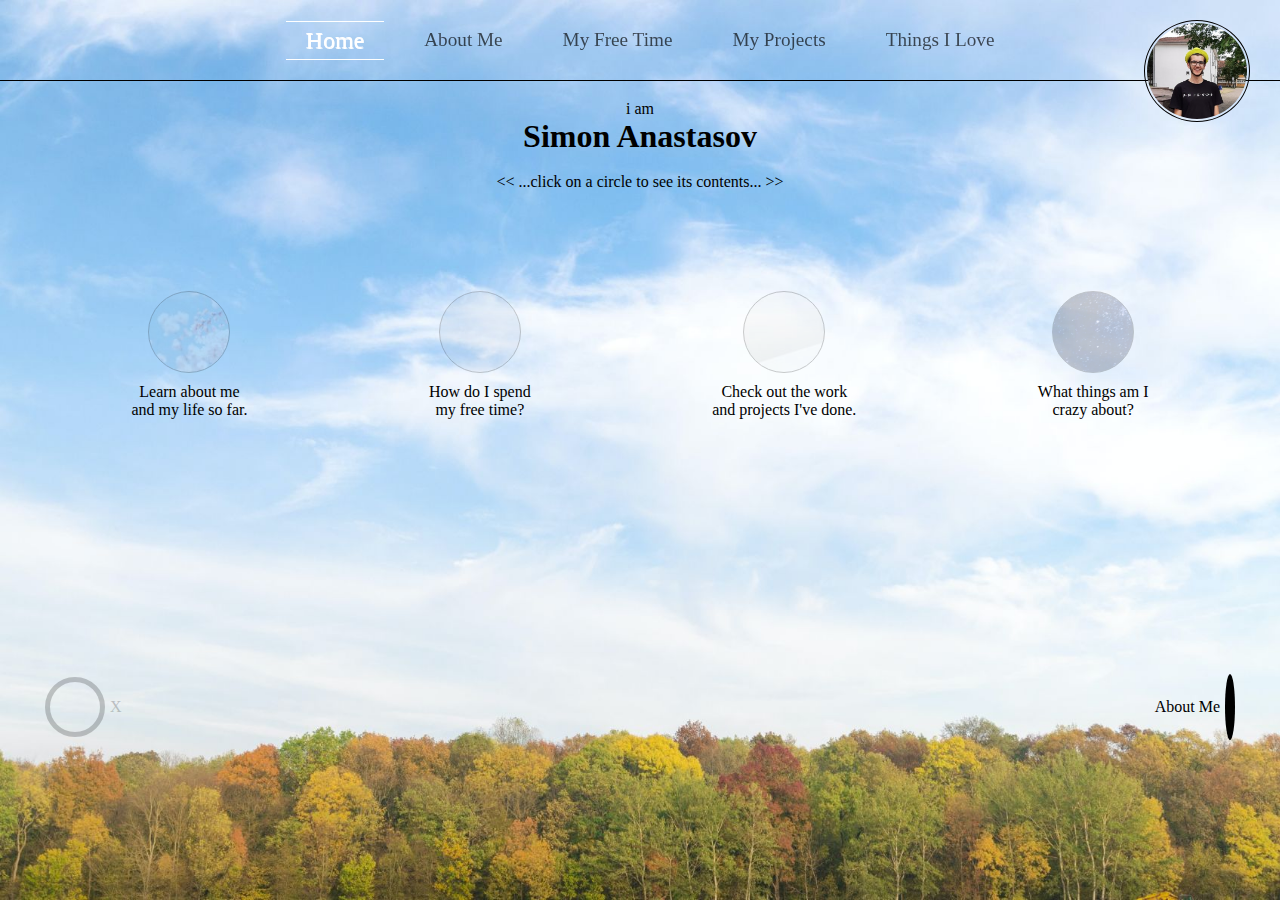
<file: index.html>
<!DOCTYPE html>
<html lang="en">
<head>
    <meta charset="UTF-8">
    <meta name="viewport" content="width=device-width, initial-scale=1.0">
    <meta name="keywords" content="portfolio, simon, anastasov, simonanastasov">
    <meta name="description" content="An online portfolio of Simon Anastasov.">
    <meta name="author" content="Simon Anastasov">
    <title>Simon Anastasov - Home</title>

    <link rel="stylesheet" href="./main.css" type="text/css">
    <link rel="stylesheet" href="pages/home.css" type="text/css">
    <link rel="stylesheet" href="https://cdnjs.cloudflare.com/ajax/libs/font-awesome/5.15.3/css/all.min.css" integrity="sha512-iBBXm8fW90+nuLcSKlbmrPcLa0OT92xO1BIsZ+ywDWZCvqsWgccV3gFoRBv0z+8dLJgyAHIhR35VZc2oM/gI1w==" crossorigin="anonymous" />
</head>
<body>

<header>
    <ul>
        <li class="currentNav"><a href="index.html">Home</a></li>
        <li><a href="pages/aboutme.html">About Me</a></li>
        <li><a href="pages/freetime.html"> My Free Time</a></li>
        <li><a href="pages/projects.html">My Projects</a></li>
        <li><a href="pages/thingsilove.html">Things I Love</a></li>
    </ul>
    <img src="images/me-logo.jpg" alt="A photo of me.">
</header>

<main>
    <div class="welcome">
        <p>i am</p>
        <h1>Simon Anastasov</h1>
        <br>
        <p><< ...click on a circle to see its contents... >></p>
    </div>
    <div class="allContentsContainer">
        <div class="contentContainer">
            <div id="imgaboutme" class="imgContainer">

            </div>
            <p>Learn about me<br>and my life so far.</p>
        </div>
        <div class="contentContainer">
            <div id="imgfreetime" class="imgContainer">

            </div>
            <p>How do I spend<br>my free time?</p>
        </div>
        <div class="contentContainer">
            <div id="imgprojects" class="imgContainer">

            </div>
            <p>Check out the work<br>and projects I've done.</p>
        </div>
        <div class="contentContainer">
            <div id="imgthingsilove" class="imgContainer">

            </div>
            <p>What things am I<br>crazy about?</p>
        </div>
    </div>
    <br><br><br><br><br><br><br><br><br><br><br>
    <div class="bottomNav">
        <div style="opacity: 0.2;">
            <i class="fas fa-arrow-left"></i>
            <p>X</p>
        </div>
        <div>
            <p>About Me</p>
            <a href="pages/aboutme.html">
                <i class="fas fa-arrow-right"></i>
            </a>
        </div>
    </div>
</main>

<script src="pages/home.js"></script>
</body>
</html>
</file>
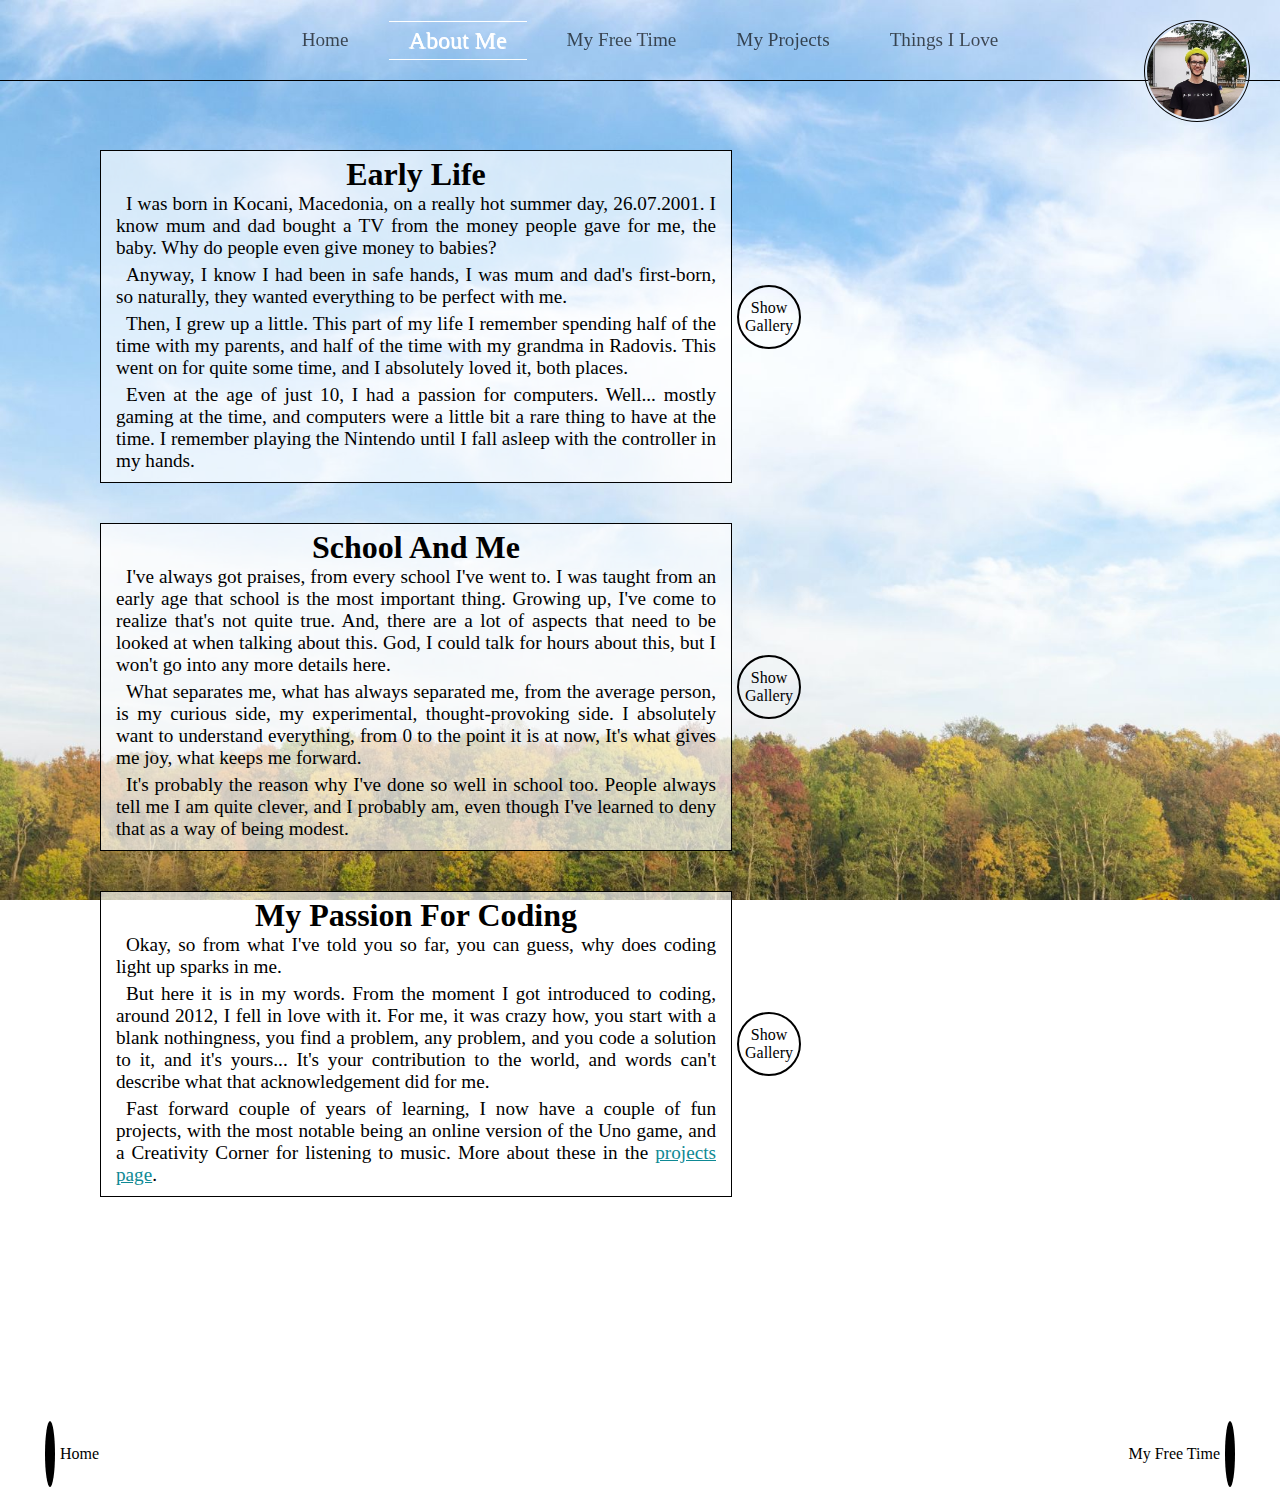
<file: pages/aboutme.html>
<!DOCTYPE html>
<html lang="en">
<head>
    <meta charset="UTF-8">
    <meta name="viewport" content="width=device-width, initial-scale=1.0">
    <meta name="keywords" content="portfolio, simon, anastasov, simonanastasov">
    <meta name="description" content="An online portfolio of Simon Anastasov.">
    <meta name="author" content="Simon Anastasov">
    <title>Simon Anastasov - About Me</title>

    <link rel="stylesheet" href="../main.css" type="text/css">
    <link rel="stylesheet" href="pages.css" type="text/css">
    <link rel="stylesheet" href="https://cdnjs.cloudflare.com/ajax/libs/font-awesome/5.15.3/css/all.min.css" integrity="sha512-iBBXm8fW90+nuLcSKlbmrPcLa0OT92xO1BIsZ+ywDWZCvqsWgccV3gFoRBv0z+8dLJgyAHIhR35VZc2oM/gI1w==" crossorigin="anonymous" />
</head>
<body>

<header>
    <ul>
        <li><a href="../index.html">Home</a></li>
        <li class="currentNav"><a href="aboutme.html">About Me</a></li>
        <li><a href="freetime.html"> My Free Time</a></li>
        <li><a href="projects.html">My Projects</a></li>
        <li><a href="thingsilove.html">Things I Love</a></li>
    </ul>
    <img src="../images/me-logo.jpg" alt="A photo of me.">
</header>

<main>
    <div class="allContentsContainer">
        <div class="contentContainer">
            <div class="textContentContainer">
                <h1>Early Life</h1>
                <p>I was born in Kocani, Macedonia, on a really hot summer day, 26.07.2001. I know mum and dad bought a TV from the money people gave for me, the baby. Why do people even give money to babies?</p>
                <p>Anyway, I know I had been in safe hands, I was mum and dad's first-born, so naturally, they wanted everything to be perfect with me.</p>
                <p>Then, I grew up a little. This part of my life I remember spending half of the time with my parents, and half of the time with my grandma in Radovis. This went on for quite some time, and I absolutely loved it, both places.</p>
                <p>Even at the age of just 10, I had a passion for computers. Well... mostly gaming at the time, and computers were a little bit a rare thing to have at the time. I remember playing the Nintendo until I fall asleep with the controller in my hands.</p>
            </div>
            <div class="galleryContentContainer">
                Show Gallery
                <div class="gallery">
                    <img src="pageimages/earlylife.jpg">
                    <img src="pageimages/earlylife7.jpg">
                    <img src="pageimages/earlylife2.jpg">
                    <img src="pageimages/coding4.jpg">
                </div>
            </div>
        </div>
        <div class="contentContainer">
            <div class="textContentContainer">
                <h1>School And Me</h1>
                <p>I've always got praises, from every school I've went to. I was taught from an early age that school is the most important thing. Growing up, I've come to realize that's not quite true. And, there are a lot of aspects that need to be looked at when talking about this. God, I could talk for hours about this, but I won't go into any more details here.</p>
                <p>What separates me, what has always separated me, from the average person, is my curious side, my experimental, thought-provoking side. I absolutely want to understand everything, from 0 to the point it is at now, It's what gives me joy, what keeps me forward.</p>
                <p>It's probably the reason why I've done so well in school too. People always tell me I am quite clever, and I probably am, even though I've learned to deny that as a way of being modest.</p>
            </div>
            <div class="galleryContentContainer">
                Show Gallery
                <div class="gallery">
                    <img src="pageimages/school.jpg">
                    <img src="pageimages/school2.jpg">
                    <img src="pageimages/school3.jpg">
                    <img src="pageimages/school4.jpg">
                </div>
            </div>
        </div>
        <div class="contentContainer">
            <div class="textContentContainer">
                <h1>My Passion For Coding</h1>
                <p>Okay, so from what I've told you so far, you can guess, why does coding light up sparks in me.</p>
                <p>But here it is in my words. From the moment I got introduced to coding, around 2012, I fell in love with it. For me, it was crazy how, you start with a blank nothingness, you find a problem, any problem, and you code a solution to it, and it's yours... It's your contribution to the world, and words can't describe what that acknowledgement did for me.</p>
                <p>Fast forward couple of years of learning, I now have a couple of fun projects, with the most notable being an online version of the Uno game, and a Creativity Corner for listening to music. More about these in the <a href="projects.html">projects page</a>.</p>
            </div>
            <div class="galleryContentContainer">
                Show Gallery
                <div class="gallery">
                    <img src="pageimages/coding.jpg">
                    <img src="pageimages/coding2.jpg">
                    <img src="pageimages/coding3.jpg">
                </div>
            </div>
        </div>
    </div>
    <br><br><br><br><br><br><br><br><br><br><br>
    <div class="bottomNav">
        <div>
            <a href="../index.html">
                <i class="fas fa-arrow-left"></i>
            </a>
            <p>Home</p>
        </div>
        <div>
            <p>My Free Time</p>
            <a href="freetime.html">
                <i class="fas fa-arrow-right"></i>
            </a>
        </div>
    </div>
</main>

<script src="pages.js"></script>
</body>
</html>
</file>
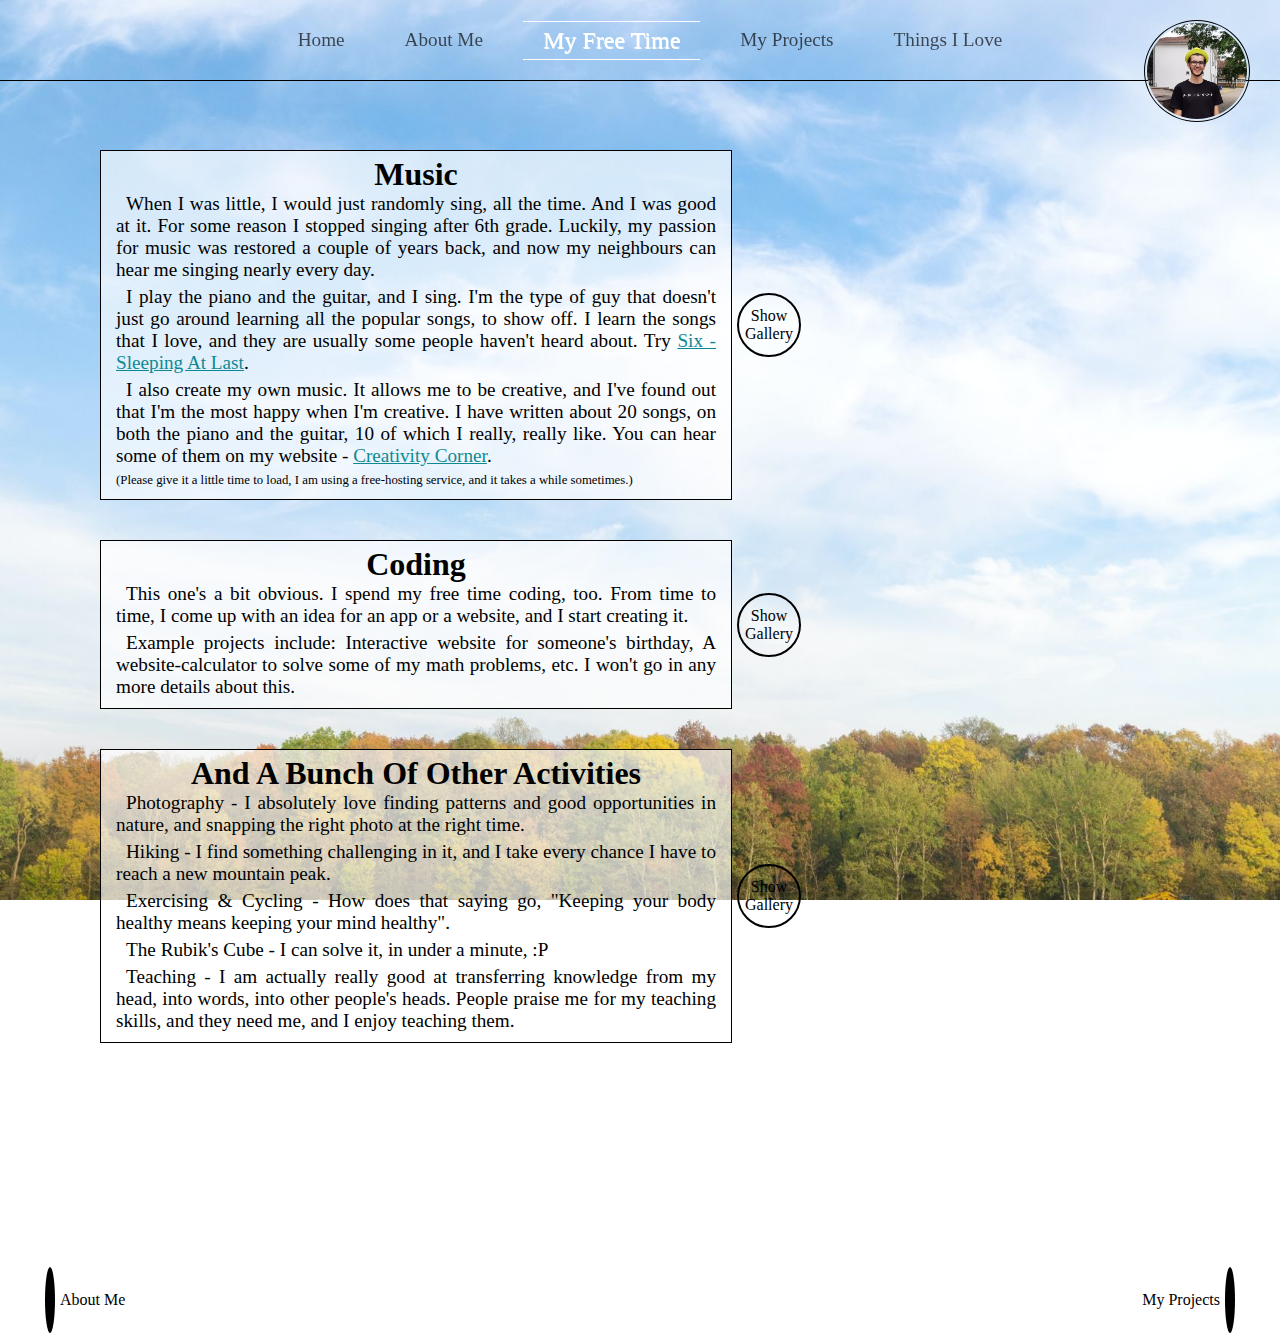
<file: pages/freetime.html>
<!DOCTYPE html>
<html lang="en">
<head>
    <meta charset="UTF-8">
    <meta name="viewport" content="width=device-width, initial-scale=1.0">
    <meta name="keywords" content="portfolio, simon, anastasov, simonanastasov">
    <meta name="description" content="An online portfolio of Simon Anastasov.">
    <meta name="author" content="Simon Anastasov">
    <title>Simon Anastasov - Free Time</title>

    <link rel="stylesheet" href="../main.css" type="text/css">
    <link rel="stylesheet" href="pages.css" type="text/css">
    <link rel="stylesheet" href="https://cdnjs.cloudflare.com/ajax/libs/font-awesome/5.15.3/css/all.min.css" integrity="sha512-iBBXm8fW90+nuLcSKlbmrPcLa0OT92xO1BIsZ+ywDWZCvqsWgccV3gFoRBv0z+8dLJgyAHIhR35VZc2oM/gI1w==" crossorigin="anonymous" />
</head>
<body>

<header>
    <ul>
        <li><a href="../index.html">Home</a></li>
        <li><a href="aboutme.html">About Me</a></li>
        <li class="currentNav"><a href="freetime.html"> My Free Time</a></li>
        <li><a href="projects.html">My Projects</a></li>
        <li><a href="thingsilove.html">Things I Love</a></li>
    </ul>
    <img src="../images/me-logo.jpg" alt="A photo of me.">
</header>

<main>
    <div class="allContentsContainer">
        <div class="contentContainer">
            <div class="textContentContainer">
                <h1>Music</h1>
                <p>When I was little, I would just randomly sing, all the time. And I was good at it. For some reason I stopped singing after 6th grade. Luckily, my passion for music was restored a couple of years back, and now my neighbours can hear me singing nearly every day.</p>
                <p>I play the piano and the guitar, and I sing. I'm the type of guy that doesn't just go around learning all the popular songs, to show off. I learn the songs that I love, and they are usually some people haven't heard about. Try <a href="https://www.youtube.com/watch?v=1_ikZcsTU0M" target="_blank">Six - Sleeping At Last</a>.</p>
                <p>I also create my own music. It allows me to be creative, and I've found out that I'm the most happy when I'm creative. I have written about 20 songs, on both the piano and the guitar, 10 of which I really, really like. You can hear some of them on my website - <a href="https://creativitycorner.herokuapp.com" target="_blank">Creativity Corner</a>.<br><span style="font-size: 0.8rem;">(Please give it a little time to load, I am using a free-hosting service, and it takes a while sometimes.)</span></p>
            </div>
            <div class="galleryContentContainer">
                Show Gallery
                <div class="gallery">
                    <img src="pageimages/music.jpg">
                    <img src="pageimages/music2.jpg">
                    <img src="pageimages/music3.jpg">
                </div>
            </div>
        </div>
        <div class="contentContainer">
            <div class="textContentContainer">
                <h1>Coding</h1>
                <p>This one's a bit obvious. I spend my free time coding, too. From time to time, I come up with an idea for an app or a website, and I start creating it.</p>
                <p>Example projects include: Interactive website for someone's birthday, A website-calculator to solve some of my math problems, etc. I won't go in any more details about this.</p>
            </div>
            <div class="galleryContentContainer">
                Show Gallery
                <div class="gallery">
                    <img src="pageimages/2coding.jpg">
                    <img src="pageimages/2coding2.jpg">
                    <img src="pageimages/2coding3.jpg">
                </div>
            </div>
        </div>
        <div class="contentContainer">
            <div class="textContentContainer">
                <h1>And A Bunch Of Other Activities</h1>
                <p>Photography - I absolutely love finding patterns and good opportunities in nature, and snapping the right photo at the right time.</p>
                <p>Hiking - I find something challenging in it, and I take every chance I have to reach a new mountain peak.</p>
                <p>Exercising & Cycling - How does that saying go, "Keeping your body healthy means keeping your mind healthy".</p>
                <p>The Rubik's Cube - I can solve it, in under a minute, :P</p>
                <p>Teaching - I am actually really good at transferring knowledge from my head, into words, into other people's heads. People praise me for my teaching skills, and they need me, and I enjoy teaching them.</p>
            </div>
            <div class="galleryContentContainer">
                Show Gallery
                <div class="gallery">
                    <img src="pageimages/activities.jpg">
                    <img src="pageimages/activities2.jpg">
                    <img src="pageimages/activities3.jpg">
                    <img src="pageimages/activities4.jpg">
                </div>
            </div>
        </div>
    </div>
    <br><br><br><br><br><br><br><br><br><br><br>
    <div class="bottomNav">
        <div>
            <a href="aboutme.html">
                <i class="fas fa-arrow-left"></i>
            </a>
            <p>About Me</p>
        </div>
        <div>
            <p>My Projects</p>
            <a href="projects.html">
                <i class="fas fa-arrow-right"></i>
            </a>
        </div>
    </div>
</main>

<script src="pages.js"></script>
</body>
</html>
</file>
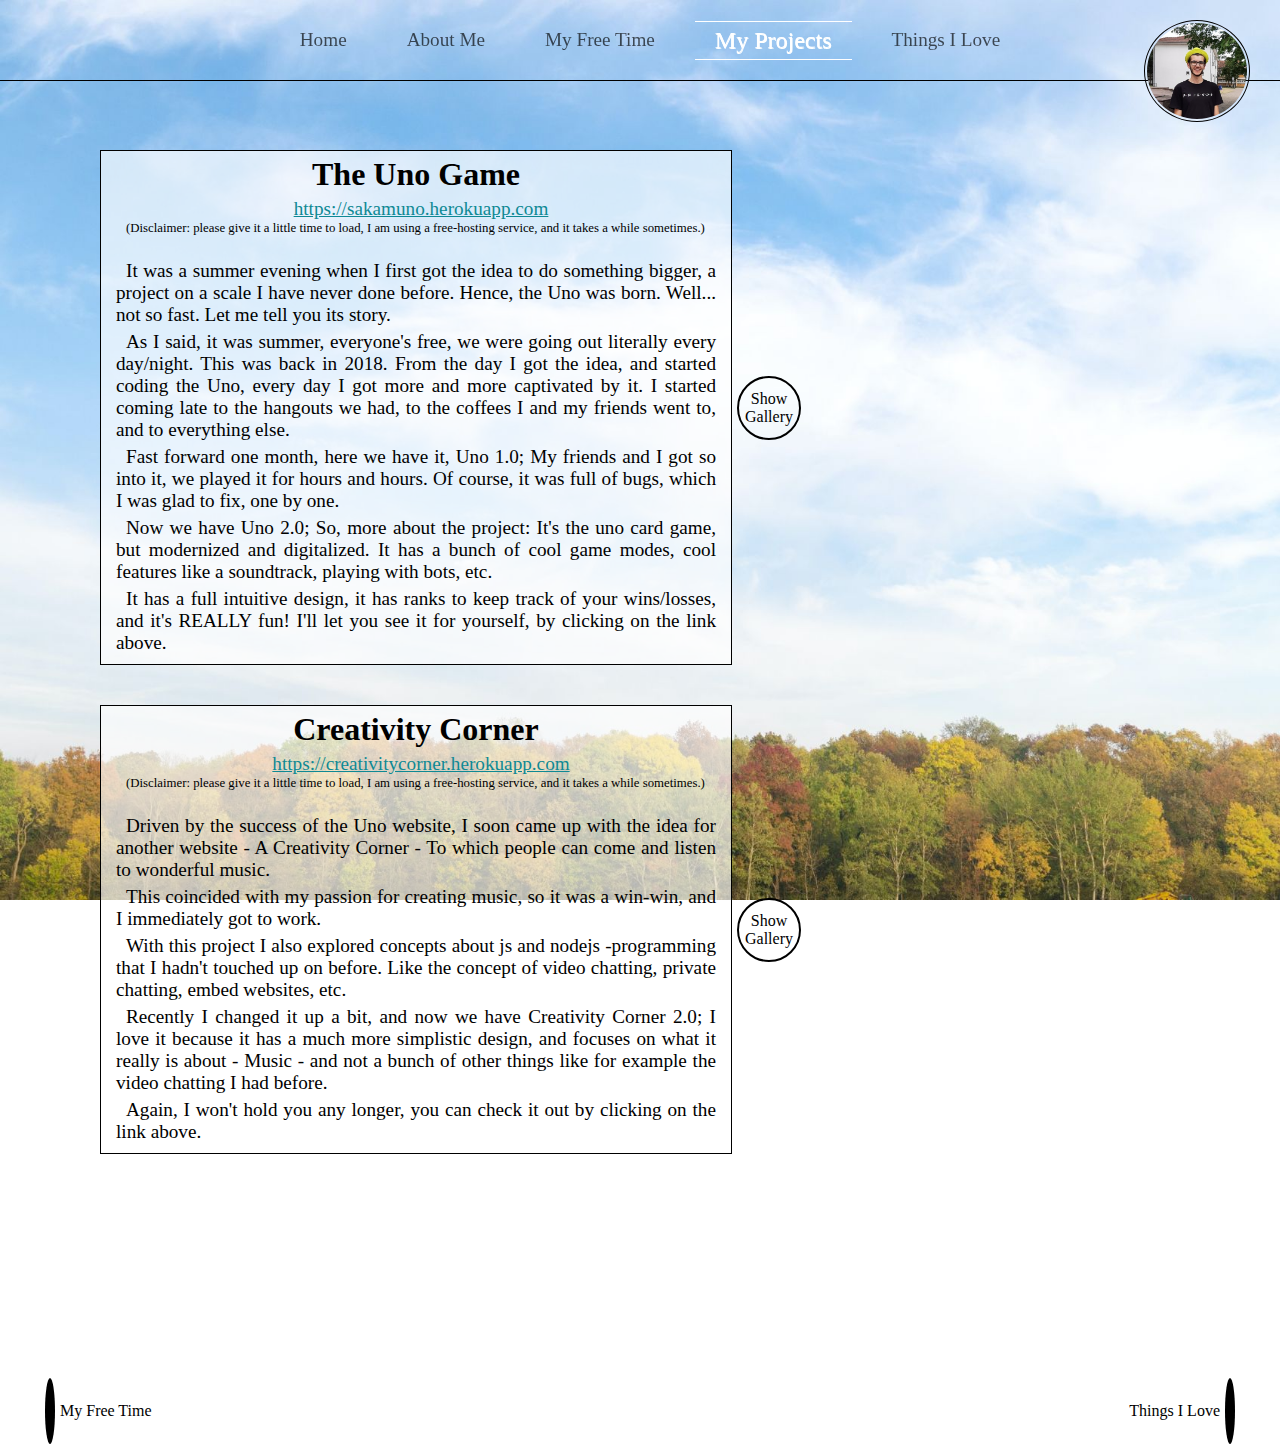
<file: pages/projects.html>
<!DOCTYPE html>
<html lang="en">
<head>
    <meta charset="UTF-8">
    <meta name="viewport" content="width=device-width, initial-scale=1.0">
    <meta name="keywords" content="portfolio, simon, anastasov, simonanastasov">
    <meta name="description" content="An online portfolio of Simon Anastasov.">
    <meta name="author" content="Simon Anastasov">
    <title>Simon Anastasov - Projects</title>

    <link rel="stylesheet" href="../main.css" type="text/css">
    <link rel="stylesheet" href="pages.css" type="text/css">
    <link rel="stylesheet" href="https://cdnjs.cloudflare.com/ajax/libs/font-awesome/5.15.3/css/all.min.css" integrity="sha512-iBBXm8fW90+nuLcSKlbmrPcLa0OT92xO1BIsZ+ywDWZCvqsWgccV3gFoRBv0z+8dLJgyAHIhR35VZc2oM/gI1w==" crossorigin="anonymous" />
</head>
<body>

<header>
    <ul>
        <li><a href="../index.html">Home</a></li>
        <li><a href="aboutme.html">About Me</a></li>
        <li><a href="freetime.html"> My Free Time</a></li>
        <li class="currentNav"><a href="projects.html">My Projects</a></li>
        <li><a href="thingsilove.html">Things I Love</a></li>
    </ul>
    <img src="../images/me-logo.jpg" alt="A photo of me.">
</header>

<main>
    <div class="allContentsContainer">
        <div class="contentContainer">
            <div class="textContentContainer">
                <h1>The Uno Game</h1>
                <p style="text-align: center; margin-top: 5px;"><a href="https://sakamuno.herokuapp.com" target="_blank">https://sakamuno.herokuapp.com</a></p>
                <p style="margin-top: -10px;"><span style="font-size: 0.8rem;">(Disclaimer: please give it a little time to load, I am using a free-hosting service, and it takes a while sometimes.)</span></p>
                <br>
                <p>It was a summer evening when I first got the idea to do something bigger, a project on a scale I have never done before. Hence, the Uno was born. Well... not so fast. Let me tell you its story.</p>
                <p>As I said, it was summer, everyone's free, we were going out literally every day/night. This was back in 2018. From the day I got the idea, and started coding the Uno, every day I got more and more captivated by it. I started coming late to the hangouts we had, to the coffees I and my friends went to, and to everything else.</p>
                <p>Fast forward one month, here we have it, Uno 1.0; My friends and I got so into it, we played it for hours and hours. Of course, it was full of bugs, which I was glad to fix, one by one.</p>
                <p>Now we have Uno 2.0; So, more about the project: It's the uno card game, but modernized and digitalized. It has a bunch of cool game modes, cool features like a soundtrack, playing with bots, etc.</p>
                <p>It has a full intuitive design, it has ranks to keep track of your wins/losses, and it's REALLY fun! I'll let you see it for yourself, by clicking on the link above.</p>
            </div>
            <div class="galleryContentContainer">
                Show Gallery
                <div class="gallery">
                    <img src="pageimages/uno.jpg">
                    <img src="pageimages/uno2.jpg">
                    <img src="pageimages/uno3.jpg">
                </div>
            </div>
        </div>
        <div class="contentContainer">
            <div class="textContentContainer">
                <h1>Creativity Corner</h1>
                <p style="text-align: center; margin-top: 5px;"><a href="https://creativitycorner.herokuapp.com" target="_blank">https://creativitycorner.herokuapp.com</a></p>
                <p style="margin-top: -10px;"><span style="font-size: 0.8rem;">(Disclaimer: please give it a little time to load, I am using a free-hosting service, and it takes a while sometimes.)</span></p>
                <br>
                <p>Driven by the success of the Uno website, I soon came up with the idea for another website - A Creativity Corner - To which people can come and listen to wonderful music.</p>
                <p>This coincided with my passion for creating music, so it was a win-win, and I immediately got to work.</p>
                <p>With this project I also explored concepts about js and nodejs -programming that I hadn't touched up on before. Like the concept of video chatting, private chatting, embed websites, etc.</p>
                <p>Recently I changed it up a bit, and now we have Creativity Corner 2.0; I love it because it has a much more simplistic design, and focuses on what it really is about - Music - and not a bunch of other things like for example the video chatting I had before.</p>
                <p>Again, I won't hold you any longer, you can check it out by clicking on the link above.</p>
            </div>
            <div class="galleryContentContainer">
                Show Gallery
                <div class="gallery">
                    <img src="pageimages/cc.jpg">
                    <img src="pageimages/cc2.jpg">
                    <img src="pageimages/cc3.jpg">
                </div>
            </div>
        </div>
    </div>
    <br><br><br><br><br><br><br><br><br><br><br>
    <div class="bottomNav">
        <div>
            <a href="freetime.html">
                <i class="fas fa-arrow-left"></i>
            </a>
            <p>My Free Time</p>
        </div>
        <div>
            <p>Things I Love</p>
            <a href="thingsilove.html">
                <i class="fas fa-arrow-right"></i>
            </a>
        </div>
    </div>
</main>

<script src="pages.js"></script>
</body>
</html>
</file>
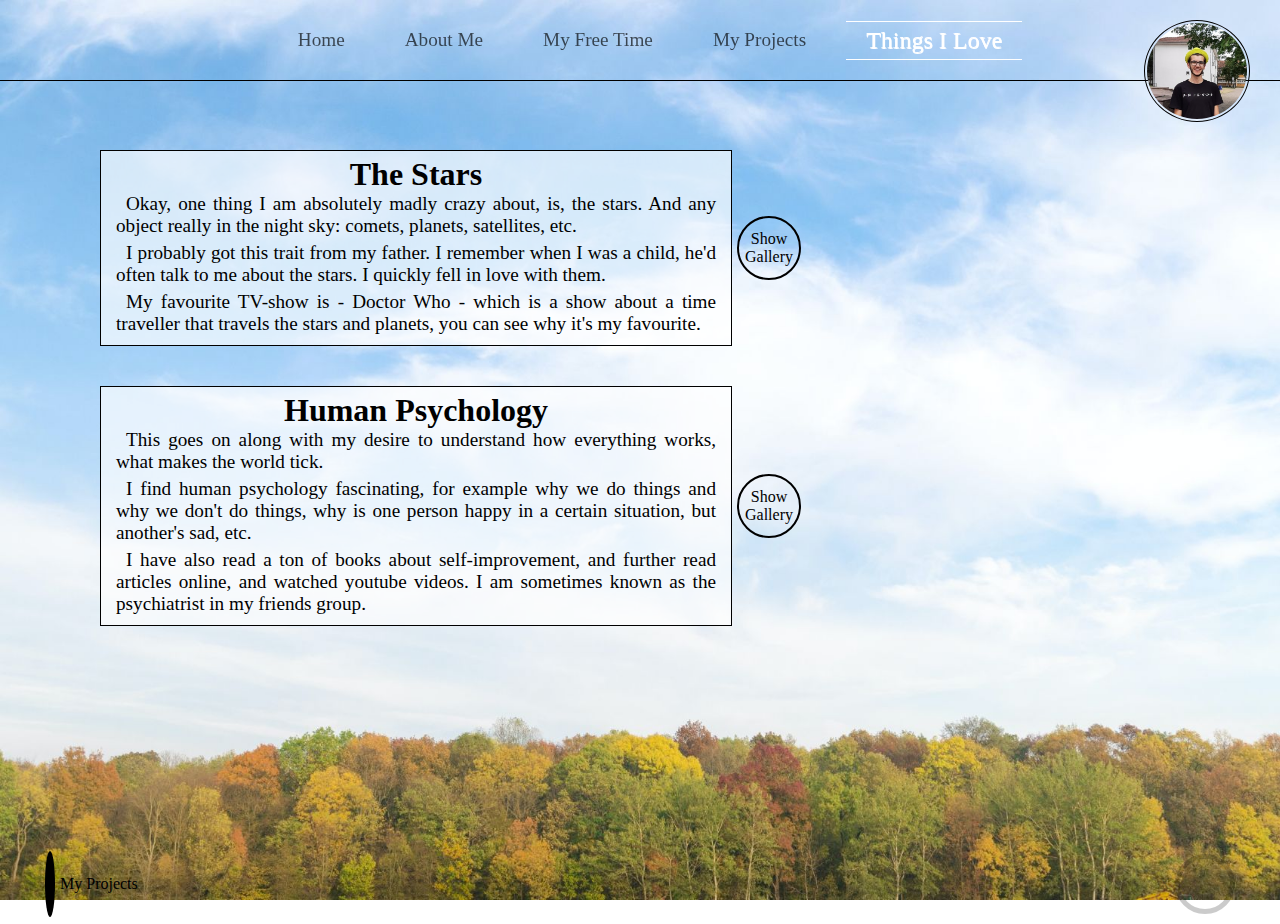
<file: pages/thingsilove.html>
<!DOCTYPE html>
<html lang="en">
<head>
    <meta charset="UTF-8">
    <meta name="viewport" content="width=device-width, initial-scale=1.0">
    <meta name="keywords" content="portfolio, simon, anastasov, simonanastasov">
    <meta name="description" content="An online portfolio of Simon Anastasov.">
    <meta name="author" content="Simon Anastasov">
    <title>Simon Anastasov - Things I Love</title>

    <link rel="stylesheet" href="../main.css" type="text/css">
    <link rel="stylesheet" href="pages.css" type="text/css">
    <link rel="stylesheet" href="https://cdnjs.cloudflare.com/ajax/libs/font-awesome/5.15.3/css/all.min.css" integrity="sha512-iBBXm8fW90+nuLcSKlbmrPcLa0OT92xO1BIsZ+ywDWZCvqsWgccV3gFoRBv0z+8dLJgyAHIhR35VZc2oM/gI1w==" crossorigin="anonymous" />
</head>
<body>

<header>
    <ul>
        <li><a href="../index.html">Home</a></li>
        <li><a href="aboutme.html">About Me</a></li>
        <li><a href="freetime.html"> My Free Time</a></li>
        <li><a href="projects.html">My Projects</a></li>
        <li class="currentNav"><a href="thingsilove.html">Things I Love</a></li>
    </ul>
    <img src="../images/me-logo.jpg" alt="A photo of me.">
</header>

<main>
    <div class="allContentsContainer">
        <div class="contentContainer">
            <div class="textContentContainer">
                <h1>The Stars</h1>
                <p>Okay, one thing I am absolutely madly crazy about, is, the stars. And any object really in the night sky: comets, planets, satellites, etc.</p>
                <p>I probably got this trait from my father. I remember when I was a child, he'd often talk to me about the stars. I quickly fell in love with them.</p>
                <p>My favourite TV-show is - Doctor Who - which is a show about a time traveller that travels the stars and planets, you can see why it's my favourite.</p>
            </div>
            <div class="galleryContentContainer">
                Show Gallery
                <div class="gallery">
                    <img src="pageimages/stars.jpg">
                    <img src="pageimages/stars2.jpg">
                    <img src="pageimages/stars3.jpg">
                </div>
            </div>
        </div>
        <div class="contentContainer">
            <div class="textContentContainer">
                <h1>Human Psychology</h1>
                <p>This goes on along with my desire to understand how everything works, what makes the world tick.</p>
                <p>I find human psychology fascinating, for example why we do things and why we don't do things, why is one person happy in a certain situation, but another's sad, etc.</p>
                <p>I have also read a ton of books about self-improvement, and further read articles online, and watched youtube videos. I am sometimes known as the psychiatrist in my friends group.</p>
            </div>
            <div class="galleryContentContainer">
                Show Gallery
                <div class="gallery">
                    <img src="pageimages/psychology2.jpg">
                    <img src="pageimages/psychology3.jpg">
                    <img src="pageimages/psychology.jpg">
                </div>
            </div>
        </div>
    </div>
    <br><br><br><br><br><br><br><br><br><br><br>
    <div class="bottomNav">
        <div>
            <a href="projects.html">
                <i class="fas fa-arrow-left"></i>
            </a>
            <p>My Projects</p>

        </div>
        <div style="opacity: 0.2;">
            <p>X</p>
            <i class="fas fa-arrow-right"></i>
        </div>
    </div>
</main>

<script src="pages.js"></script>
</body>
</html>
</file>
<file: main.css>
body {
    margin: 0;
    padding: 0;

    margin-top: 80px;

    background-size: cover;
    background-repeat: no-repeat;
    background-attachment: fixed;
    text-align: center;
}

p, h1, h2, h3, h4, h5, h6 {
    margin: 0;
    padding: 0;
}

a {
    color: #000a;
    text-decoration: none;

    font-size: 1.2rem;
}

a:hover {
    color: #fff;
    text-decoration: underline;
}

header {
    position: fixed;
    top: 0;
    height: 80px;
    width: 100vw;

    border-bottom: 1px solid black;

    display: flex;
    justify-content: center;

    z-index: 10;
}

header ul {
    list-style-type: none;
    display: flex;
    align-items: center;

    margin-right: 20px;
}

header ul li {
    margin: 0 10px;
    padding: 5px 20px;
}

header img {
    position: fixed;
    right: 30px;
    top: 20px;

    border-radius: 50%;
    border: 1px solid black;
    padding: 2px;
    width: 100px;

    transition: transform .9s, right .9s, top .9s;
}

header img:hover {
    transform: scale(3);
    right: 90px;
    top: 60px;
}

.currentNav {
    border-top: 1px solid white;
    border-bottom: 1px solid white;
}

.currentNav a {
    color: #fff;
    font-size: 1.5rem;
    text-shadow: .5px .5px white;
}

.bottomNav {
    display: flex;
    justify-content: space-between;
    padding: 10px 40px;
}

.bottomNav div {
    display: flex;
    align-items: center;
}

.bottomNav div i {
    margin: 0 5px;
    border-radius: 50%;
    border: 5px solid black;

    width: 50px;
    height: 50px;
    font-size: 50px;
}

.bottomNav a {
    color: black;
    transition: transform .4s;
}

.bottomNav a:hover {
    transform: scale(1.5) rotateZ(360deg);
    color: #0e8994;
}

.bottomNav a:hover i {
    border: 5px solid #0e8994;
}

@media (max-width: 800px) {
    header {
        justify-content: flex-start;
    }

    header ul li {
        padding: 5px;
        margin: 0 5px;
    }

    header ul li a {
        font-size: .8rem;
    }

    header img {
        top: 55px;
        right: 10px;
    }

    .currentNav a {
        font-size: 1rem;
    }

    .bottomNav {
        display: flex;
        justify-content: space-between;
        padding: 10px 5px;
    }
}
</file>
<file: pages/home.css>
body {
    /*background-color: #ffff0055;*/
    background-image: url("../images/nature.jpg");
}

.welcome {
    padding-top: 20px;
}

.allContentsContainer {
    margin-top: 50px;
    display: flex;
    justify-content: space-evenly;

    flex-wrap: wrap;
}

.contentContainer {
    display: flex;
    flex-direction: column;
    align-items: center;

    padding: 50px;
    transition: font-size .9s;
}

.contentContainer p {
    z-index: 1;
}

.contentContainer:hover {
    color: white;
    text-shadow: 1px 1px black;
    font-size: 2rem;
}

.imgContainer {
    border: 1px solid black;
    border-radius: 50%;
    width: 80px;
    height: 80px;

    margin-bottom: 10px;

    opacity: 0.2;
    transition: transform .9s;
}

.imgContainer:hover {
    transform: scale(5);

    background-size: cover;

    opacity: 1;
}

#imgaboutme {
    background-image: url("../images/flowers.jpg");
}

#imgfreetime {
    background-image: url("../images/guitar.jpg");
}

#imgprojects {
    background-image: url("../images/code.jpg");
}

#imgthingsilove {
    background-image: url("../images/stars.jpg");
}

@media (max-width: 800px) {
    body {
        background-size: 350vw;
    }

    .welcome {
        padding-top: 50px;
    }
}
</file>
<file: pages/pages.css>
body {
    background-image: url("../images/nature.jpg");
}

.allContentsContainer {
    padding-top: 50px;
    padding-left: 80px;
}

.contentContainer {
    padding: 20px;

    display: flex;
    flex-direction: row;
    align-items: center;
}

.textContentContainer {
    border: 1px solid black;
    width: 600px;

    margin-right: 5px;
    padding: 5px 15px;

    background-color: #fffa;
}

.textContentContainer h1 {
    color: black;
}

.textContentContainer p {
    text-align: justify;
    font-size: 1.2rem;
    margin-bottom: 5px;

    text-indent: 10px;
}

.textContentContainer a {
    color: #0e8994;
    text-decoration: underline;
}

.textContentContainer a:hover {
    color: blue;
}

.galleryContentContainer {
    border: 2px solid black;
    width: 60px;
    height: 60px;
    border-radius: 50%;

    display: flex;
    align-items: center;
}

.galleryContentContainer:hover .gallery {
    display: flex;
}

.gallery {
    position: fixed;
    top: 0;
    left: 0;
    margin: 10vh 10vw;
    width: 80vw;
    height: calc(100vh - 40px);
    height: 80vh;

    display: none;
    flex-direction: row;
    justify-content: center;
    align-items: center;
    flex-wrap: wrap;

    background-color: #fffa;

    border-radius: 20px;
    border: 2px solid black;
}

.gallery img {
    height: 250px;
    margin: 20px;

    border-radius: 20px;
    border: 2px solid #0e8994;

    transition: transform 1s;
}

.gallery img:hover {
    transform: scale(2);
    z-index: 3;
}

@media (max-width: 800px) {
    .gallery {
        flex-direction: column;
    }

    .gallery img {
        height: 150px;
        margin: 2px;
    }

    .allContentsContainer {
        padding-left: 0;
        padding-right: 0;
        margin-left: 5px;
        margin-right: 0;
    }

    .contentContainer {
        flex-direction: column-reverse;
    }

    .textContentContainer {
        margin-top: 5px;
        width: 90vw;
    }
}

@media (max-width: 450px) {
    .gallery img {
        height: 100px;
    }
}
</file>
